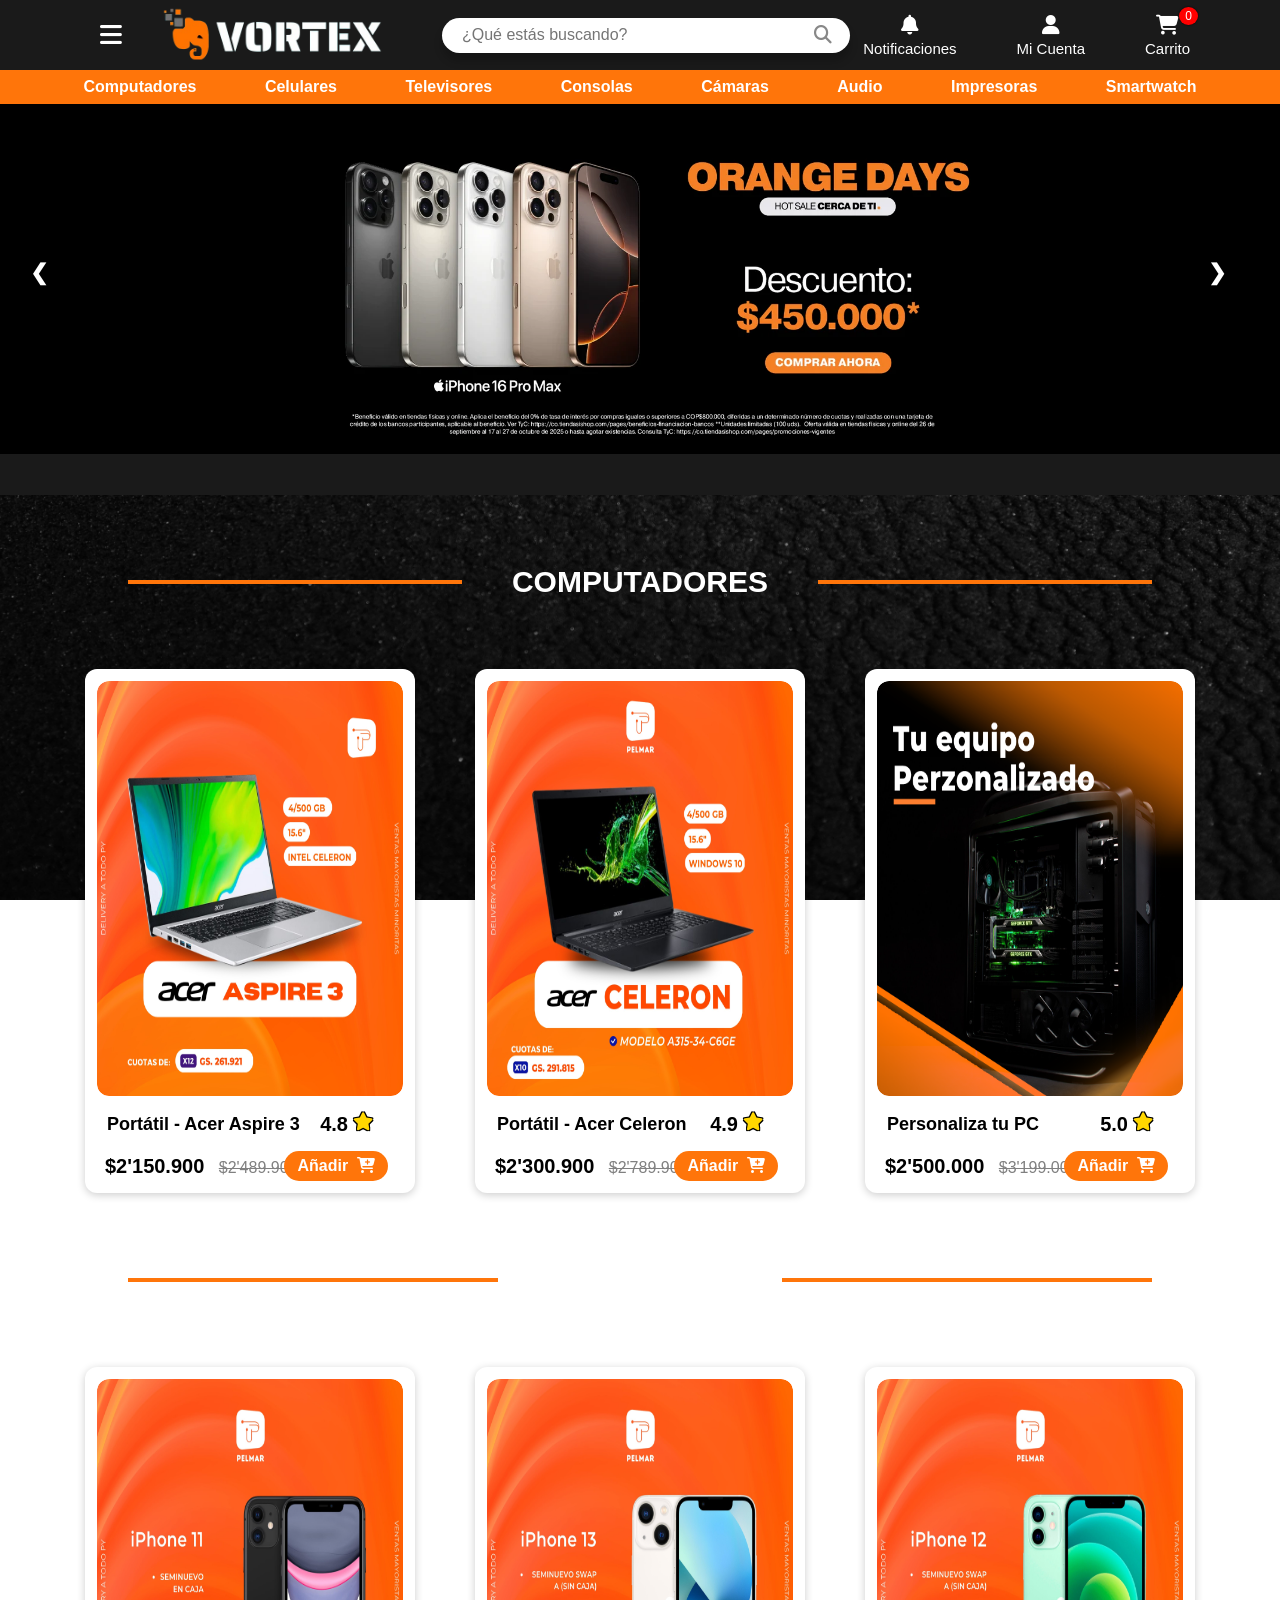
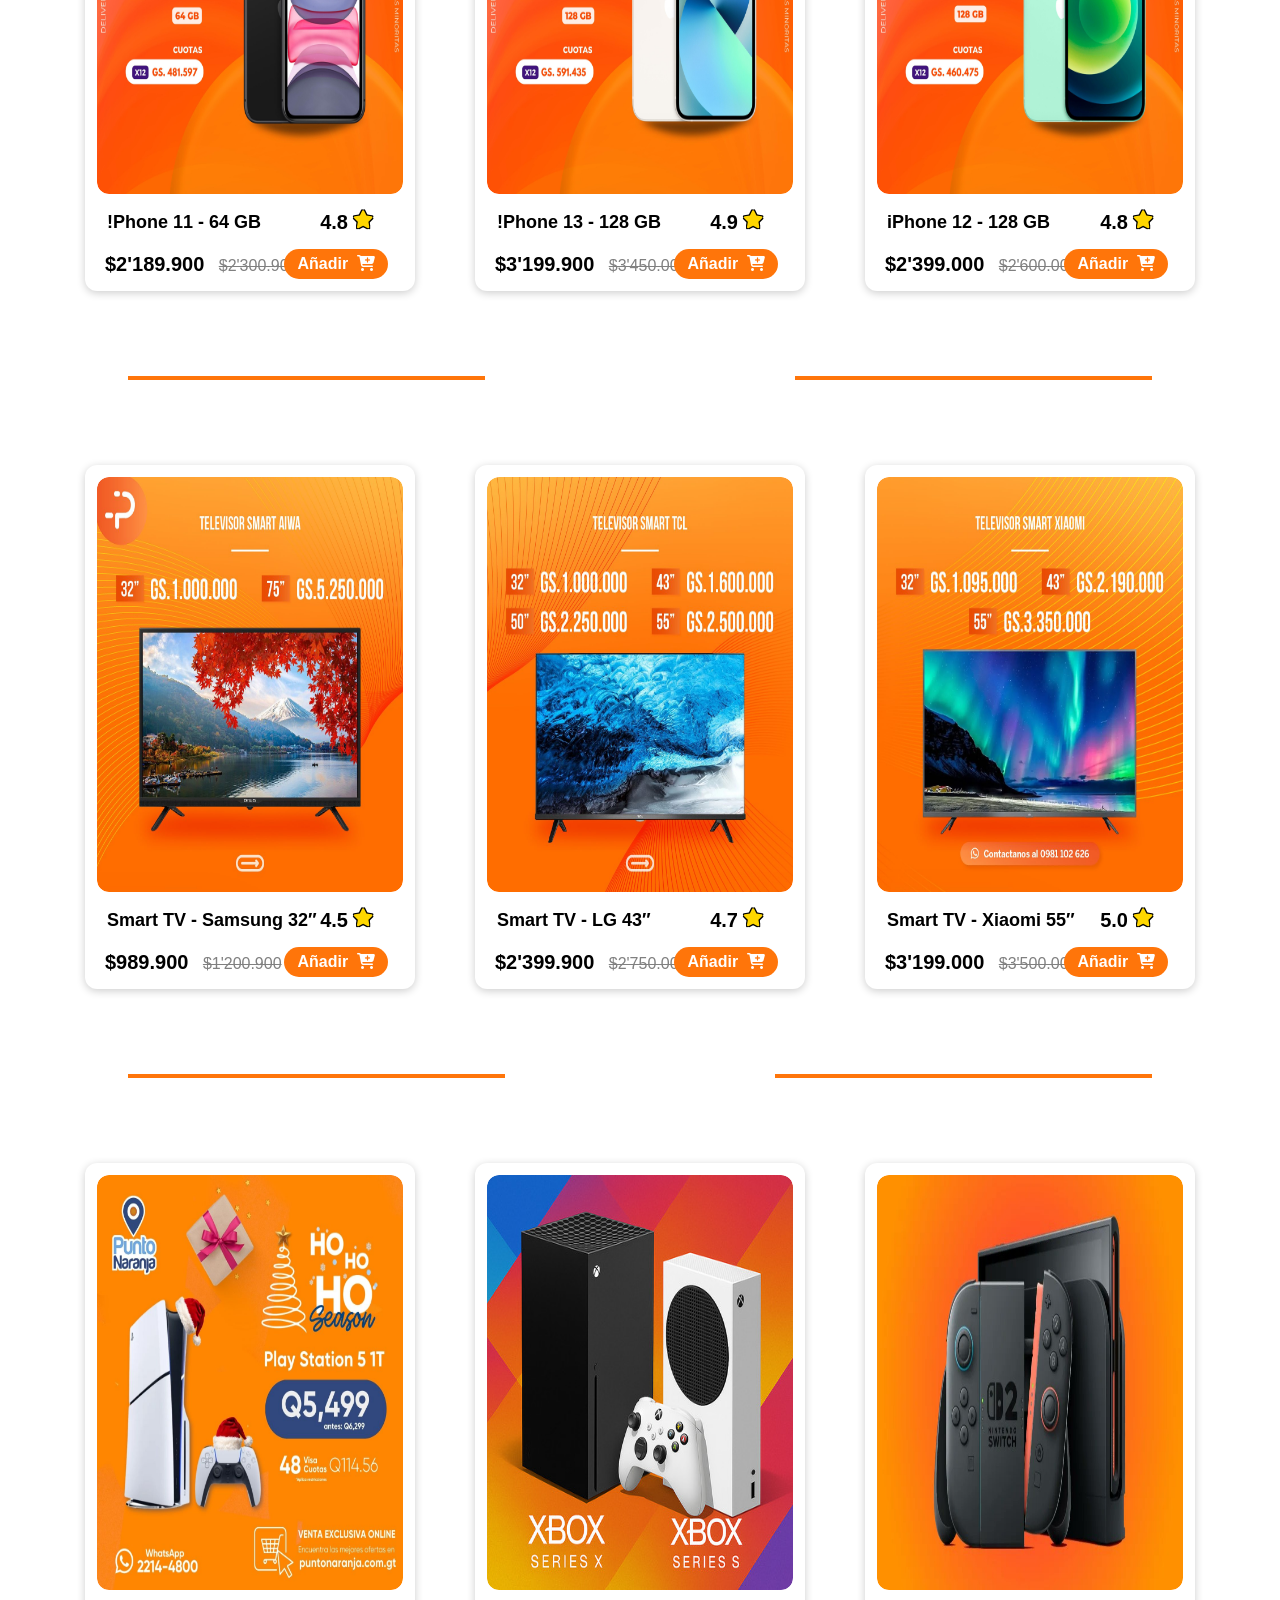
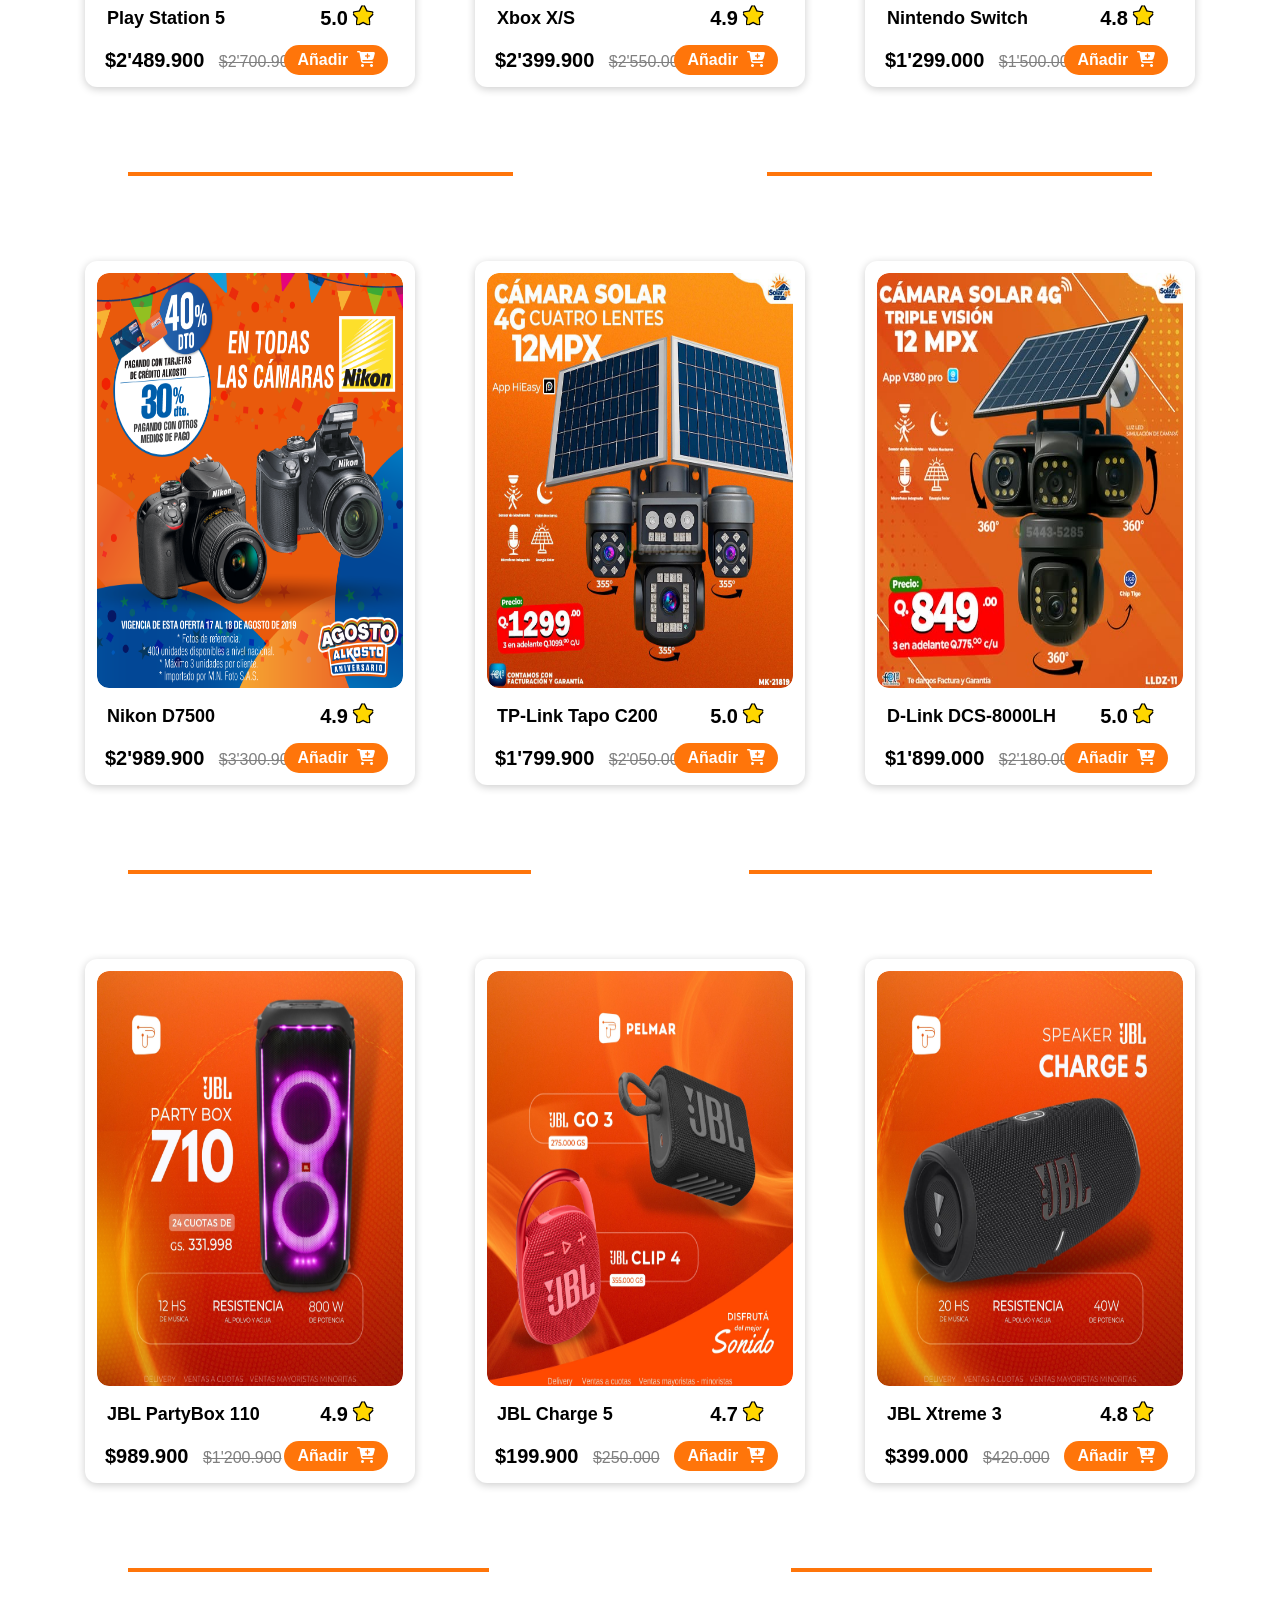
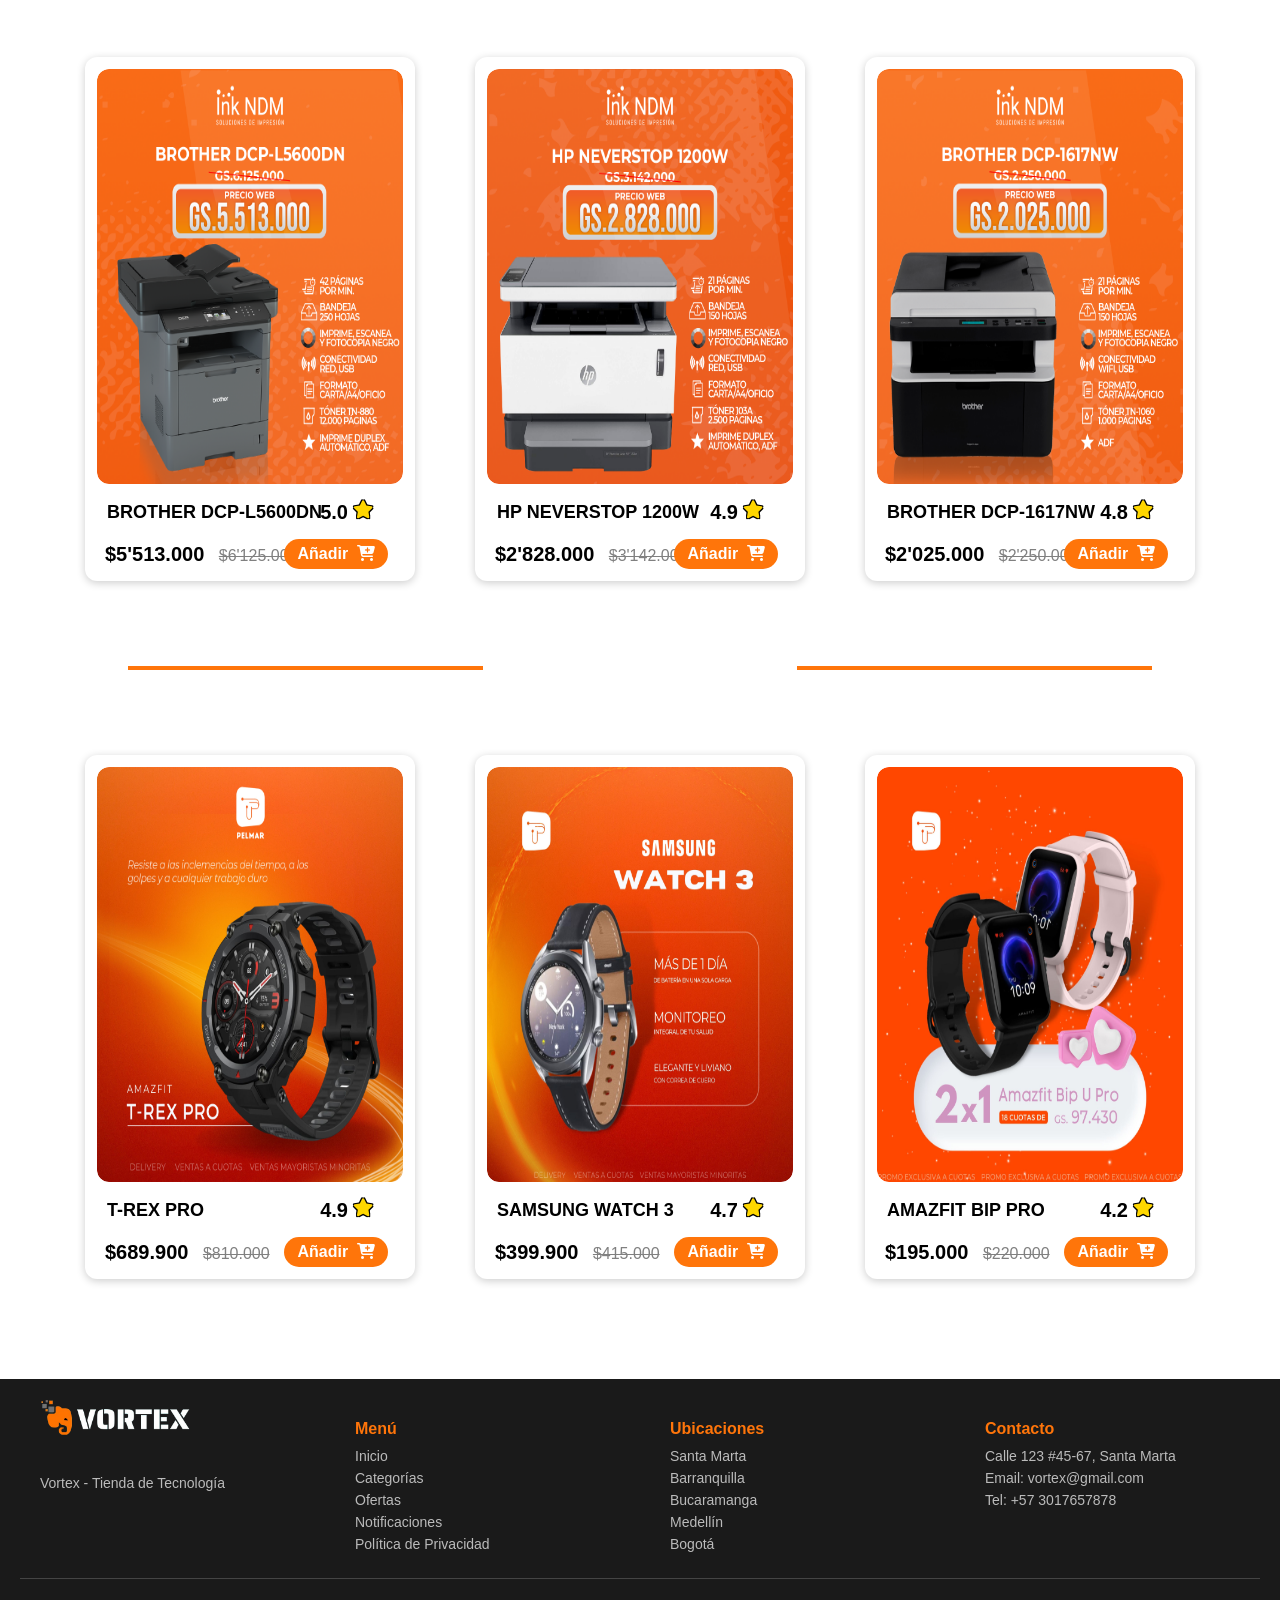
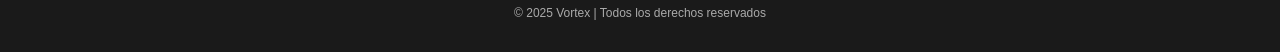
<file: index.html>
<!DOCTYPE html>
<html lang="es">
<head>
    <meta charset="UTF-8">
    <meta name="viewport" content="width=device-width, initial-scale=1.0">
    <link rel="stylesheet" href="https://cdnjs.cloudflare.com/ajax/libs/font-awesome/6.4.0/css/all.min.css">
    <link rel="shortcut icon" href="img/favicon.png" type="image/x-icon">
    <link rel="stylesheet" href="style.css">
    <title>Vortex - Tienda de Tecnología</title>
</head>
<body>

<header>
    <div class="menu-header" id="Inicio"> 
        <i class="fa-solid fa-bars icon-menu"></i>
    </div>
<nav id="menu-responsive">
    <a href="#" onclick="buscarSeccion('computadora'); return false;">Computadores</a>
    <a href="#" onclick="buscarSeccion('celular'); return false;">Celulares</a>
    <a href="#" onclick="buscarSeccion('televisores'); return false;">Televisores</a>
    <a href="#" onclick="buscarSeccion('consola'); return false;">Consolas</a>
    <a href="#" onclick="buscarSeccion('camara'); return false;">Cámaras</a>
    <a href="#" onclick="buscarSeccion('sonido'); return false;">Audio</a>
    <a href="#" onclick="buscarSeccion('impresora'); return false;">Impresoras</a>
    <a href="#" onclick="buscarSeccion('smartwatch'); return false;">Smartwatch</a>
</nav>
    <img src="img/logo-vortex.png" alt="Logo" class="logo-vortex">
    <div>
        <form class="busqueda" method="get">
        <input type="text" placeholder="¿Qué estás buscando?">
        <button type="submit" class="boton-lupa">
        <i class="fa-solid fa-magnifying-glass icon-lupa"></i>           
    </div> 
    <div class="iconos-header">           
        <i class="fa-solid fa-bell icon-notificaciones"><p class="textos-header">Notificaciones</p></i>
        <i class="fa-solid fa-user icon-user" onclick="loguearse()"><p class="textos-header tx" id="tx">Mi Cuenta</p></i>
        <div class="contenedor_contador_carrito">
            <i class="fa-solid fa-cart-shopping icon-carrito"><p class="textos-header">Carrito</p></i>
            <span class="contar_carrito" id="contadorCarrito" >0</span>
        </div>
    </div>                
</header>

<nav class="menu-categorias">
    <a href="#" onclick="buscarSeccion('computadora'); return false;">Computadores</a>
    <a href="#" onclick="buscarSeccion('celular'); return false;">Celulares</a>
    <a href="#" onclick="buscarSeccion('televisores'); return false;">Televisores</a>
    <a href="#" onclick="buscarSeccion('consola'); return false;">Consolas</a>
    <a href="#" onclick="buscarSeccion('camara'); return false;">Cámaras</a>
    <a href="#" onclick="buscarSeccion('sonido'); return false;">Audio</a>
    <a href="#" onclick="buscarSeccion('impresora'); return false;">Impresoras</a>
    <a href="#" onclick="buscarSeccion('smartwatch'); return false;">Smartwatch</a>
</nav>                

<div class="contenedor-del-carrusel">
    <div class="diapositiva-del-carrusel desvanecer">
        <img src="img/carrusel1.png" alt="Promoción 1">
    </div>
    <div class="diapositiva-del-carrusel desvanecer">
        <img src="img/carrusel2.png" alt="Promoción 2">
    </div>
    <div class="diapositiva-del-carrusel desvanecer">
        <img src="img/carrusel3.png" alt="Promoción 3">
    </div>     
    <a class="anterior">&#10094;</a><a class="siguiente">&#10095;</a>
</div>    

<div class="texto-rodante">
    <span>
    🚀 Potencia tu mundo digital con nuestras ofertas tecnológicas!ㅤㅤㅤㅤㅤㅤㅤㅤㅤㅤㅤㅤㅤㅤㅤㅤㅤㅤㅤㅤㅤㅤㅤㅤ
    🕒 Ofertas disponibles solo por tiempo limitado!ㅤㅤㅤㅤㅤㅤㅤㅤㅤㅤㅤㅤㅤㅤㅤㅤㅤㅤㅤㅤㅤㅤㅤㅤ
    💥 Descuentos hasta agotar existencias!ㅤㅤㅤㅤㅤㅤㅤㅤㅤㅤㅤㅤㅤㅤㅤㅤㅤㅤㅤㅤㅤㅤㅤㅤ
    ✨ Haz tu día mejor con un descuento especial!ㅤㅤㅤㅤㅤㅤㅤㅤㅤㅤㅤㅤㅤㅤㅤㅤㅤㅤㅤㅤㅤㅤㅤㅤ
    🚀 Potencia tu mundo digital con nuestras ofertas tecnológicas!ㅤㅤㅤㅤㅤㅤㅤㅤㅤㅤㅤㅤㅤㅤㅤㅤㅤㅤㅤㅤㅤㅤㅤㅤ
    🕒 Ofertas disponibles solo por tiempo limitado!ㅤㅤㅤㅤㅤㅤㅤㅤㅤㅤㅤㅤㅤㅤㅤㅤㅤㅤㅤㅤㅤㅤㅤㅤ
    💥 Descuentos hasta agotar existencias!ㅤㅤㅤㅤㅤㅤㅤㅤㅤㅤㅤㅤㅤㅤㅤㅤㅤㅤㅤㅤㅤㅤㅤㅤ
    ✨ Haz tu día mejor con un descuento especial!ㅤㅤㅤㅤㅤㅤㅤㅤㅤㅤㅤㅤㅤㅤㅤㅤㅤㅤㅤㅤㅤㅤㅤㅤ
    </span>
</div>

<section>      
    <div class="franja">
        <div class="lado"  id="productos"></div>
        <div class="texto-sesiones" id="computadora">COMPUTADORES</div>
        <div class="lado"></div>
    </div>

    <div class="contenedor">
        <div class="hijo">
            <div class="hijo-img">
                <img src="img/computadores1.png" alt="Computador 1">
            </div>
            <p class="descripcion">Portátil - Acer Aspire 3</p>
            <div class="precios">
                <span class="precio-actual">$2'150.900</span>
                <span class="precio-anterior">$2'489.900</span>
            </div>
            <div class="calificacion">
                <span class="valoracion">4.8</span>
                <i class="fa-solid fa-star icon-estrella"></i>
            </div>
            <div class="hijo-compra">
                <button type="button" class="comprar">Añadir ­ <i class="fa-solid fa-cart-plus"></i></button>
            </div>
        </div>

        <div class="hijo">
            <div class="hijo-img">
                <img src="img/computadores2.png" alt="Computador 2">
            </div>
            <p class="descripcion">Portátil - Acer Celeron</p>
            <div class="precios">
                <span class="precio-actual">$2'300.900</span>
                <span class="precio-anterior">$2'789.900</span>
            </div>
            <div class="calificacion">
                <span class="valoracion">4.9</span>
                <i class="fa-solid fa-star icon-estrella"></i>
            </div>
            <div class="hijo-compra">
                <button type="button" class="comprar">Añadir ­ <i class="fa-solid fa-cart-plus"></i></button>
            </div>
        </div>

        <div class="hijo">
            <div class="hijo-img">
                <img src="img/computadores3.png" alt="Computador 3">
            </div>
            <p class="descripcion">Personaliza tu PC </p>
            <div class="precios">
                <span class="precio-actual">$2'500.000</span>
                <span class="precio-anterior">$3'199.000</span>
            </div>
            <div class="calificacion">
                <span class="valoracion">5.0</span>
                <i class="fa-solid fa-star icon-estrella"></i>
            </div>
            <div class="hijo-compra">
                <button type="button" class="comprar">Añadir ­ <i class="fa-solid fa-cart-plus"></i></button>
            </div>
        </div>
    </div> 
</section>

<section>      
    <div class="franja">
        <div class="lado"></div>
        <div class="texto-sesiones" id="celular">CELULARES</div>
        <div class="lado"></div>
    </div>

    <div class="contenedor">
        <div class="hijo">
            <div class="hijo-img">
                <img src="img/celulares1.jpg" alt="Celular 1">
            </div>
            <p class="descripcion">!Phone 11 - 64 GB</p>
            <div class="precios">
                <span class="precio-actual">$2'189.900</span>
                <span class="precio-anterior">$2'300.900</span>
            </div>
            <div class="calificacion">
                <span class="valoracion">4.8</span>
                <i class="fa-solid fa-star icon-estrella"></i>
            </div>
            <div class="hijo-compra">
                <button type="button" class="comprar">Añadir ­ <i class="fa-solid fa-cart-plus"></i></button>
            </div>
        </div>

        <div class="hijo">
            <div class="hijo-img">
                <img src="img/celulares2.jpg" alt="Celular 2">
            </div>
            <p class="descripcion">!Phone 13 - 128 GB</p>
            <div class="precios">
                <span class="precio-actual">$3'199.900</span>
                <span class="precio-anterior">$3'450.000</span>
            </div>
            <div class="calificacion">
                <span class="valoracion">4.9</span>
                <i class="fa-solid fa-star icon-estrella"></i>
            </div>
            <div class="hijo-compra">
                <button type="button" class="comprar">Añadir ­ <i class="fa-solid fa-cart-plus"></i></button>
            </div>
        </div>

        <div class="hijo">
            <div class="hijo-img">
                <img src="img/celulares3.jpg" alt="Celular 3">
            </div>
            <p class="descripcion">iPhone 12 - 128 GB</p>
            <div class="precios">
                <span class="precio-actual">$2'399.000</span>
                <span class="precio-anterior">$2'600.000</span>
            </div>
            <div class="calificacion">
                <span class="valoracion">4.8</span>
                <i class="fa-solid fa-star icon-estrella"></i>
            </div>
            <div class="hijo-compra">
                <button type="button" class="comprar">Añadir ­ <i class="fa-solid fa-cart-plus"></i></button>
            </div>
        </div>
    </div> 
</section>

<section>      
    <div class="franja">
        <div class="lado"></div>
        <div class="texto-sesiones" id="televisores">TELEVISORES</div>
        <div class="lado"></div>
    </div>

    <div class="contenedor">
        <div class="hijo">
            <div class="hijo-img">
                <img src="img/televisores1.png" alt="Televisor 1">
            </div>
            <p class="descripcion">Smart TV - Samsung 32″</p>
            <div class="precios">
                <span class="precio-actual">$989.900</span>
                <span class="precio-anterior">$1'200.900</span>
            </div>
            <div class="calificacion">
                <span class="valoracion">4.5</span>
                <i class="fa-solid fa-star icon-estrella"></i>
            </div>
            <div class="hijo-compra">
                <button type="button" class="comprar">Añadir ­ <i class="fa-solid fa-cart-plus"></i></button>
            </div>
        </div>

        <div class="hijo">
            <div class="hijo-img">
                <img src="img/televisores2.png" alt="Televisor 2">
            </div>
            <p class="descripcion">Smart TV - LG 43″</p>
            <div class="precios">
                <span class="precio-actual">$2'399.900</span>
                <span class="precio-anterior">$2'750.000</span>
            </div>
            <div class="calificacion">
                <span class="valoracion">4.7</span>
                <i class="fa-solid fa-star icon-estrella"></i>
            </div>
            <div class="hijo-compra">
                <button type="button" class="comprar">Añadir ­ <i class="fa-solid fa-cart-plus"></i></button>
            </div>
        </div>

        <div class="hijo">
            <div class="hijo-img">
                <img src="img/televisores3.png" alt="Televisor 3">
            </div>
            <p class="descripcion">Smart TV - Xiaomi 55″</p>
            <div class="precios">
                <span class="precio-actual">$3'199.000</span>
                <span class="precio-anterior">$3'500.000</span>
            </div>
            <div class="calificacion">
                <span class="valoracion">5.0</span>
                <i class="fa-solid fa-star icon-estrella"></i>
            </div>
            <div class="hijo-compra">
                <button type="button" class="comprar">Añadir ­ <i class="fa-solid fa-cart-plus"></i></button>
            </div>
        </div>
    </div> 
</section>

<section>      
    <div class="franja">
        <div class="lado"></div>
        <div class="texto-sesiones" id="consola">CONSOLAS</div>
        <div class="lado"></div>
    </div>

    <div class="contenedor">
        <div class="hijo">
            <div class="hijo-img">
                <img src="img/consolas1.jpg" alt="Consola 1">
            </div>
            <p class="descripcion">Play Station 5</p>
            <div class="precios">
                <span class="precio-actual">$2'489.900</span>
                <span class="precio-anterior">$2'700.900</span>
            </div>
            <div class="calificacion">
                <span class="valoracion">5.0</span>
                <i class="fa-solid fa-star icon-estrella"></i>
            </div>
            <div class="hijo-compra">
                <button type="button" class="comprar">Añadir ­ <i class="fa-solid fa-cart-plus"></i></button>
            </div>
        </div>

        <div class="hijo">
            <div class="hijo-img">
                <img src="img/consolas2.jpg" alt="Consola 2">
            </div>
            <p class="descripcion">Xbox X/S</p>
            <div class="precios">
                <span class="precio-actual">$2'399.900</span>
                <span class="precio-anterior">$2'550.000</span>
            </div>
            <div class="calificacion">
                <span class="valoracion">4.9</span>
                <i class="fa-solid fa-star icon-estrella"></i>
            </div>
            <div class="hijo-compra">
                <button type="button" class="comprar">Añadir ­ <i class="fa-solid fa-cart-plus"></i></button>
            </div>
        </div>

        <div class="hijo">
            <div class="hijo-img">
                <img src="img/consolas3.jpg" alt="Consola 3">
            </div>
            <p class="descripcion">Nintendo Switch</p>
            <div class="precios">
                <span class="precio-actual">$1'299.000</span>
                <span class="precio-anterior">$1'500.000</span>
            </div>
            <div class="calificacion">
                <span class="valoracion">4.8</span>
                <i class="fa-solid fa-star icon-estrella"></i>
            </div>
            <div class="hijo-compra">
                <button type="button" class="comprar">Añadir ­ <i class="fa-solid fa-cart-plus"></i></button>
            </div>
        </div>
    </div> 
</section>

<section>      
    <div class="franja">
        <div class="lado"></div>
        <div class="texto-sesiones" id="camara">CÁMARAS</div>
        <div class="lado"></div>
    </div>

    <div class="contenedor">
        <div class="hijo">
            <div class="hijo-img">
                <img src="img/camaras1.png" alt="Cámara 1">
            </div>
            <p class="descripcion">Nikon D7500</p>
            <div class="precios">
                <span class="precio-actual">$2'989.900</span>
                <span class="precio-anterior">$3'300.900</span>
            </div>
            <div class="calificacion">
                <span class="valoracion">4.9</span>
                <i class="fa-solid fa-star icon-estrella"></i>
            </div>
            <div class="hijo-compra">
                <button type="button" class="comprar">Añadir ­ <i class="fa-solid fa-cart-plus"></i></button>
            </div>
        </div>

        <div class="hijo">
            <div class="hijo-img">
                <img src="img/camaras2.png" alt="Cámara 2">
            </div>
            <p class="descripcion">TP-Link Tapo C200 </p>
            <div class="precios">
                <span class="precio-actual">$1'799.900</span>
                <span class="precio-anterior">$2'050.000</span>
            </div>
            <div class="calificacion">
                <span class="valoracion">5.0</span>
                <i class="fa-solid fa-star icon-estrella"></i>
            </div>
            <div class="hijo-compra">
                <button type="button" class="comprar">Añadir ­ <i class="fa-solid fa-cart-plus"></i></button>
            </div>
        </div>

        <div class="hijo">
            <div class="hijo-img">
                <img src="img/camaras3.png" alt="Cámara 3">
            </div>
            <p class="descripcion">D-Link DCS-8000LH </p>
            <div class="precios">
                <span class="precio-actual">$1'899.000</span>
                <span class="precio-anterior">$2'180.000</span>
            </div>
            <div class="calificacion">
                <span class="valoracion">5.0</span>
                <i class="fa-solid fa-star icon-estrella"></i>
            </div>
            <div class="hijo-compra">
                <button type="button" class="comprar">Añadir ­ <i class="fa-solid fa-cart-plus"></i></button>
            </div>
        </div>
    </div> 
</section>

<section>      
    <div class="franja">
        <div class="lado"></div>
        <div class="texto-sesiones" id="sonido">SONIDO</div>
        <div class="lado"></div>
    </div>

    <div class="contenedor">
        <div class="hijo">
            <div class="hijo-img">
                <img src="img/sonido1.jpg" alt="Sonido 1">
            </div>
            <p class="descripcion">JBL PartyBox 110</p>
            <div class="precios">
                <span class="precio-actual">$989.900</span>
                <span class="precio-anterior">$1'200.900</span>
            </div>
            <div class="calificacion">
                <span class="valoracion">4.9</span>
                <i class="fa-solid fa-star icon-estrella"></i>
            </div>
            <div class="hijo-compra">
                <button type="button" class="comprar">Añadir ­ <i class="fa-solid fa-cart-plus"></i></button>
            </div>
        </div>

        <div class="hijo">
            <div class="hijo-img">
                <img src="img/sonido2.jpg" alt="Sonido 2">
            </div>
            <p class="descripcion">JBL Charge 5</p>
            <div class="precios">
                <span class="precio-actual">$199.900</span>
                <span class="precio-anterior">$250.000</span>
            </div>
            <div class="calificacion">
                <span class="valoracion">4.7</span>
                <i class="fa-solid fa-star icon-estrella"></i>
            </div>
            <div class="hijo-compra">
                <button type="button" class="comprar">Añadir ­ <i class="fa-solid fa-cart-plus"></i></button>
            </div>
        </div>

        <div class="hijo">
            <div class="hijo-img">
                <img src="img/sonido3.jpg" alt="Sonido 3">
            </div>
            <p class="descripcion">JBL Xtreme 3</p>
            <div class="precios">
                <span class="precio-actual">$399.000</span>
                <span class="precio-anterior">$420.000</span>
            </div>
            <div class="calificacion">
                <span class="valoracion">4.8</span>
                <i class="fa-solid fa-star icon-estrella"></i>
            </div>
            <div class="hijo-compra">
                <button type="button" class="comprar">Añadir ­ <i class="fa-solid fa-cart-plus"></i></button>
            </div>
        </div>
    </div> 
</section>

<section>      
    <div class="franja">
        <div class="lado"></div>
        <div class="texto-sesiones" id="impresora">IMPRESORAS</div>
        <div class="lado"></div>
    </div>

    <div class="contenedor">
        <div class="hijo">
            <div class="hijo-img">
                <img src="img/impresora1.png" alt="Impresora 1">
            </div>
            <p class="descripcion">BROTHER DCP-L5600DN</p>
            <div class="precios">
                <span class="precio-actual">$5'513.000</span>
                <span class="precio-anterior">$6'125.000</span>
            </div>
            <div class="calificacion">
                <span class="valoracion">5.0</span>
                <i class="fa-solid fa-star icon-estrella"></i>
            </div>
            <div class="hijo-compra">
                <button type="button" class="comprar">Añadir ­ <i class="fa-solid fa-cart-plus"></i></button>
            </div>
        </div>

        <div class="hijo">
            <div class="hijo-img">
                <img src="img/impresora2.png" alt="Impresora 2">
            </div>
            <p class="descripcion">HP NEVERSTOP 1200W</p>
            <div class="precios">
                <span class="precio-actual">$2'828.000</span>
                <span class="precio-anterior">$3'142.000</span>
            </div>
            <div class="calificacion">
                <span class="valoracion">4.9</span>
                <i class="fa-solid fa-star icon-estrella"></i>
            </div>
            <div class="hijo-compra">
                <button type="button" class="comprar">Añadir ­ <i class="fa-solid fa-cart-plus"></i></button>
            </div>
        </div>

        <div class="hijo">
            <div class="hijo-img">
                <img src="img/impresora3.png" alt="Impresora 3">
            </div>
            <p class="descripcion">BROTHER DCP-1617NW</p>
            <div class="precios">
                <span class="precio-actual">$2'025.000</span>
                <span class="precio-anterior">$2'250.000</span>
            </div>
            <div class="calificacion">
                <span class="valoracion">4.8</span>
                <i class="fa-solid fa-star icon-estrella"></i>
            </div>
            <div class="hijo-compra">
                <button type="button" class="comprar">Añadir ­ <i class="fa-solid fa-cart-plus"></i></button>
            </div>
        </div>
    </div> 
</section>

<section>      
    <div class="franja">
        <div class="lado"></div>
        <div class="texto-sesiones" id="smartwatch">SMARTWATCH</div>
        <div class="lado"></div>
    </div>

    <div class="contenedor">
        <div class="hijo">
            <div class="hijo-img">
                <img src="img/smartwatch1.PNG" alt="Smartwatch 1">
            </div>
            <p class="descripcion">T-REX PRO</p>
            <div class="precios">
                <span class="precio-actual">$689.900</span>
                <span class="precio-anterior">$810.000</span>
            </div>
            <div class="calificacion">
                <span class="valoracion">4.9</span>
                <i class="fa-solid fa-star icon-estrella"></i>
            </div>
            <div class="hijo-compra">
                <button type="button" class="comprar">Añadir ­ <i class="fa-solid fa-cart-plus"></i></button>
            </div>
        </div>

        <div class="hijo">
            <div class="hijo-img">
                <img src="img/smartwatch2.PNG" alt="Smartwatch 2">
            </div>
            <p class="descripcion">SAMSUNG WATCH 3</p>
            <div class="precios">
                <span class="precio-actual">$399.900</span>
                <span class="precio-anterior">$415.000</span>
            </div>
            <div class="calificacion">
                <span class="valoracion">4.7</span>
                <i class="fa-solid fa-star icon-estrella"></i>
            </div>
            <div class="hijo-compra">
                <button type="button" class="comprar">Añadir ­ <i class="fa-solid fa-cart-plus"></i></button>
            </div>
        </div>

        <div class="hijo">
            <div class="hijo-img">
                <img src="img/smartwatch3.PNG" alt="Smartwatch 3">
            </div>
            <p class="descripcion">AMAZFIT BIP PRO</p>
            <div class="precios">
                <span class="precio-actual">$195.000</span>
                <span class="precio-anterior">$220.000</span>
            </div>
            <div class="calificacion">
                <span class="valoracion">4.2</span>
                <i class="fa-solid fa-star icon-estrella"></i>
            </div>
            <div class="hijo-compra">
                <button type="button" class="comprar">Añadir ­ <i class="fa-solid fa-cart-plus"></i></button>
            </div>
        </div>
    </div> 
</section>

<footer id="Contacto" class="footer">
    <div class="footer-contenido">
        <div class="footer-secciones">
        <img src="img/logo-vortex.png" alt="" class="footer-logo">
        <p>
        <br>Vortex - Tienda de Tecnología   
        </p>
    </div>

<div class="footer-secciones">
    <h4>Menú</h4>
    <p>Inicio</p>
    <p>Categorías</p>
    <p>Ofertas</p>
    <p>Notificaciones</p>
    <p>Política de Privacidad</p>
</div>

<div class="footer-secciones">
    <h4>Ubicaciones</h4>
    <div class="footer-ubicaciones">
        <p>Santa Marta</p>
        <p>Barranquilla</p>
        <p>Bucaramanga</p>
        <p>Medellín</p>
        <p>Bogotá</p>
    </div>
</div>

<div class="footer-contactar">
    <h4>Contacto</h4>
    <p>Calle 123 #45-67, Santa Marta</p>
    <p>Email: vortex@gmail.com</p>
    <p>Tel: +57 3017657878</p>
</div>
    </div>
    <div class="footer-derechos">
    <p>© 2025 Vortex | Todos los derechos reservados</p>
    </div>
</footer>

<script src="script.js">
</script>
</body>
</html>
</file>
<file: style.css>
body {
    margin: 0;
    background-image: url("img/fondo.jpg");
    background-repeat: no-repeat;      
    background-size: cover;            
    background-position: center;       
    background-attachment: fixed;      
    font-family: Arial, Helvetica, sans-serif;
    padding-top: 70px; 
    user-select: none;
}

header {
    position: fixed;
    top: 0;
    left: 0;
    width: 100%;
    height: 70px;
    background-color: rgb(26, 26, 26);
    color: white;
    display: flex;
    align-items: center;
    text-align: center;
    z-index: 1000; 
    user-select: none;
}

::-webkit-scrollbar {
    width: 10px; 
}

::-webkit-scrollbar-track {
    background: #1e1e1e; 
}

::-webkit-scrollbar-thumb {
    background: #9a9a9a;  
    border-radius: 10px;  
}

.busqueda {
  flex: 1 !important;
  width: 100% !important;
  max-width: 1000px !important;
  min-width: 200px !important;
  margin: 0 100px !important;
  background: white !important;
  border-radius: 20px !important;
  box-shadow: 0 8px 8px rgba(0,0,0,0.2) !important;
  display: flex !important;
  align-items: center !important;
  padding: 6px 12px !important;
}


.busqueda input {
    border: none;
    outline: none;
    font-size: 16px;
    flex: 1;
    padding-left: 8px;
}

.boton-lupa {
    background: none;
    border: none;
    cursor: pointer;
    color: #888;
    font-size: 18px;  
}

.menu-header {
    margin-left: 100px;
    font-size: 25px;
}

.menu-header:hover {
    color: #ff750a;
    text-shadow: 0 0 10px #ff750a, 0 0 20px #ff750a;
    transition: all 0.3s ease;
    cursor: pointer;
}

.iconos-header {
    display: flex;
    justify-content:end;
    width: 100%;
    margin: 90px;
    margin-top: 105px;
    font-size: 20px;
    gap: 60px;
}

.textos-header {
    margin-top: 6px;
    font-size: 15px;
    font-family: Arial, Helvetica, sans-serif;
    font-weight: normal;
}

.iconos-header i:hover,
.iconos-header .textos-header:hover {
    color: #ff750a;
    text-shadow: 0 0 10px #ff750a, 0 0 20px #ff750a;
    transition: all 0.3s ease;
    cursor: pointer;
}

.logo-vortex {
    width: 220px;
    margin-left: 40px;
    cursor: pointer;  
}

.menu-categorias {
    background-color: #ff750a;  
    padding: 8px;
    text-align: center;
    font-family: Arial, Helvetica, sans-serif;
    font-weight: bold;
}

.menu-categorias a {
    color: white;
    text-decoration: none;
    margin: 20px;
    font-size: 16px;
    padding: 9px 12px;  
    border-radius: 5px; 
    transition: all 0.3s ease; 
}

.menu-categorias a:hover {
    background: linear-gradient(90deg, #ff750a, #ffb347);
}

.texto-rodante {
    width: 100%;
    margin: auto;
    overflow: hidden;            
    white-space: nowrap;         
    box-sizing: border-box;
    color: white;
    background-color: rgb(26, 26, 26);
    font-family: Arial, Helvetica, sans-serif;
    font-weight: bold;
    padding: 10px 0;
}

.texto-rodante span {
    display: inline-block;
    padding-left: 100%;         
    animation: mover 60s linear infinite; 
}

@keyframes mover {
    0%   { transform: translateX(0); }
    100% { transform: translateX(-100%); }
}

.contenedor {
    display: grid;
    grid-template-columns: 1fr 1fr 1fr;
    gap: 60px;
    margin-left: 85px;
    margin-right: 85px;
}

.hijo {
    background-color: white;
    border-radius: 12px;
    box-shadow: 0 2px 8px rgba(0,0,0,0.2);
    display: flex;
    flex-direction: column;
    justify-content: space-between;
    padding: 12px;
    transition: transform 0.2s;
    height: 500px;
}

.hijo:hover {
    transform: translateY(-10px);
}

.hijo-img {
    height: 100%;
    border-radius: 12px;
    overflow: hidden;
}

.hijo-img img {
    width: 100%;
    height: 100%;
    border-radius: 12px;
}

.descripcion {
    padding: 10px;
    font-size: 18px;
    font-weight: bold;
    text-align: left;
    margin: 8px 0 0 0px;
}

.precios {
    margin-left: 8px;
    margin-top: 10px;
}

.precio-actual {
    font-size: 20px;
    font-weight: bold;
    color: black;
}

.precio-anterior {
    font-size: 16px;
    color: gray;
    text-decoration: line-through;
    margin-left: 10px;
}

.calificacion {
    display: flex;
    align-items: center;
    justify-content: flex-end;
    gap: 5px;
    margin-top: -65px;
    padding-right: 30px;
    font-size: 20px;
    font-weight: bold;
}

.icon-estrella {
    margin-top: -6px;
    color: gold;
    font-size: 18px;
    text-shadow: 
    -1px -1px 0 black,
    1px -1px 0 black,
    -1px 1px 0 black,
    1px 1px 0 black;
}

.hijo-compra {
    display: flex;
    justify-content: flex-end;
    margin-top: 15px;
    padding-right: 15px;
}

.comprar {
    padding: 6px 13px;
    background-color: #ff750a;
    color: white;
    border-radius: 15px;
    font-size: 16px;
    border: none;
    cursor: pointer;
    transition: background-color 0.3s;
    font-weight: bold;
}

.comprar:hover {
    background-color: rgba(248, 120, 0, 0.653);
}

.franja {
    display: flex;
    align-items: center;  
    justify-content: center;
    width: 80%;           
    margin: 50px auto;     
}

.lado {
    flex: 1;               
    height: 4px;         
    background-color: #ff750a;
}

.texto-sesiones {
    padding: 20px;
    margin: 0 30px;        
    font-size: 30px;
    font-family: 'Segoe UI', Tahoma, Geneva, Verdana, sans-serif;
    font-weight: bold;
    color: white;
}

.footer {
    background-color: rgb(26, 26, 26);
    color: #bbb;
    font-family: Arial, Helvetica, sans-serif;
    padding: 20px 20px;
    margin-top: 100px;
}

.footer-contenido {
    display: flex;
    justify-content: space-between;
    flex-wrap: wrap;
    max-width: 1200px;
    margin: auto;
    gap: 60px;
}

.footer-secciones {
    flex: 1;
    min-width: 180px;
}

.footer-contactar {
    flex: 1;
    min-width: 180px;
}

.footer-logo{
    width: 150px;
    margin-bottom: 12px;
}

.footer-secciones h4,
.footer-contactar h4 {
    color: #ff750a;
    margin-bottom: 10px;
    font-size: 16px;
}

.footer-secciones p,
.footer-contactar p,
.footer-ubicaciones p {
    margin: 6px 0;
    font-size: 14px;
}

.footer-derechos{
    text-align: center;
    border-top: 1px solid #444;
    margin-top: 20px;
    padding-top: 15px;
    font-size: 12px;
    color: #aaa;
}

#menu-responsive {
    display: none;
    position: fixed;
    top: 70px; 
    left: 0;
    width: 100%;
    background-color: rgb(26, 26, 26);
    flex-direction: column;
    align-items: center;
    gap: 15px;
    padding: 25px 0;
    z-index: 1000;
    animation: fadeIn 0.3s ease;
}

#menu-responsive a {
  color: white;
  font-size: 18px;
  font-weight: bold;
  text-decoration: none;
  transition: color 0.3s ease;
}

#menu-responsive a:hover {
  color: #ff8000; 
}

/* Animación de aparición */
@keyframes fadeIn {
  from {
    opacity: 0;
    transform: translateY(-10px);
  }
  to {
    opacity: 1;
    transform: translateY(0);
  }
}

@media (max-width: 1415px) {
  .busqueda {
    max-width: 700px !important;
    margin: 0 60px !important;
  }
}

@media (max-width: 1200px) {
  .busqueda {
    max-width: 550px !important;
    margin: 0 40px !important;
  }
}

@media (max-width: 992px) {
  .busqueda {
    max-width: 400px !important;
    margin: 0 20px !important;
  }
}

@media (max-width: 1100px) {

  body {
    padding-top: 0px; 
  }

  header {
    flex-direction: column;
    align-items: center;
    text-align: center;
    padding: 10px 0;
    height: auto;
    position: relative !important;
  }

  .logo-vortex {
    width: 180px;
    margin: 10px 0 !important;
    max-width: 220px !important;
  }

  .menu-header {
    width: 100% !important;
    display: flex !important;
    justify-content: center !important;
    align-items: center !important;
    margin: 0 !important;
    padding: 0 !important;
    box-sizing: border-box !important;
  }

  .menu-header .icon-menu,
  .menu-header i {
    margin: 0 !important;
    padding: 0 !important;
    display: inline-block !important;
  }

  .busqueda {
    display: none !important;
  }

  .menu-categorias {
    display: none !important;
  }

  .iconos-header {
    justify-content: center;
    gap: 30px;
    margin-top: 10px;
    width: auto !important;
    flex: 0 0 auto !important;
  }

  .contenedor {
    grid-template-columns: 1fr 1fr;
    gap: 30px;
    margin: 30px;
  }
}


@media (max-width: 1100px) {

  body {
    padding-top: 0px; 
  }

  header {
    flex-direction: column;
    align-items: center;
    text-align: center;
    padding: 10px 0;
    height: auto;
    position: relative !important;
  }

  .logo-vortex {
    width: 180px;
    margin: 10px 0 !important;
    max-width: 220px !important;
  }

  .menu-header {
    width: 100% !important;
    display: flex !important;
    justify-content: center !important;
    align-items: center !important;
    margin: 0 !important;
    padding: 0 !important;
    box-sizing: border-box !important;
  }

  .menu-header .icon-menu,
  .menu-header i {
    margin: 0 !important;
    padding: 0 !important;
    display: inline-block !important;
  }

  .busqueda {
    display: none !important;
  }

  .menu-categorias {
    display: none !important;
  }

  .iconos-header {
    justify-content: center;
    gap: 30px;
    margin-top: 10px;
    width: auto !important;
    flex: 0 0 auto !important;
  }

  .contenedor {
    grid-template-columns: 1fr 1fr;
    gap: 30px;
    margin: 30px;
  }
}


@media (max-width: 768px) {

  body {
    padding-top: 0px; 
  }

  header {
    padding: 10px 0;
  }

  .logo-vortex {
    width: 150px;
  }

  .iconos-header {
    gap: 20px;
  }

  #menu-responsive a {
    font-size: 16px;
  }

  .contenedor {
    grid-template-columns: 1fr;
    margin: 20px;
  }

  .texto-sesiones {
    font-size: 22px;
    text-align: center;
  }
}

@media (max-width: 480px) {
  .logo-vortex {
    width: 130px;
  }

  .icon-menu {
    font-size: 25px;
  }

  #menu-responsive a {
    font-size: 15px;
  }

  .texto-sesiones {
    font-size: 20px;
  }

  .comprar {
    font-size: 15px;
    padding: 4px 10px;
  }

  .menu-header {
    padding-top: 6px !important;
    padding-bottom: 6px !important;
  }

  .menu-header .icon-menu {
    font-size: 26px !important;
  }
}


.contenedor-del-carrusel {
    position: relative;
    width: 100%;         
    height: 350px;
    margin: 0 auto;   
    overflow: hidden;
}

.diapositiva-del-carrusel img {
    width: 100%;  
    height: 100%;
    object-fit: contain; 
    background-color: black;
    display: block;
}

.diapositiva-del-carrusel {
    height: 100%;
}

.anterior, .siguiente {
    cursor: pointer;
    position: absolute;
    top: 40%;
    right: 95%;
    width: auto;
    padding: 16px;
    color: white;
    font-weight: bold;
    font-size: 22px;
    transition: 0.3s ease;
    border-radius: 0 3px 3px 0;
    user-select: none;
    z-index: 10;
}

.siguiente {
    right: 3%;
    border-radius: 3px 0 0 3px;
}

.anterior:hover {
    color: #ff750a;
    text-shadow: 0 0 10px #ff750a, 0 0 20px #ff750a;
    transition: all 0.3s ease;
}

.siguiente:hover {
    color: #ff750a;
    text-shadow: 0 0 10px #ff750a, 0 0 20px #ff750a;
    transition: all 0.3s ease;
}
.contenedor_contador_carrito{
    position: relative;
}

.contar_carrito {
    position: absolute;   
    top: -8px;            
    right: -8px;          
    background: red;       
    color: white;         
    font-size: 12px;      
    padding: 2px 6px;      
    border-radius: 50%;    
    box-shadow: 0 0 2px #000;
}
</file>
